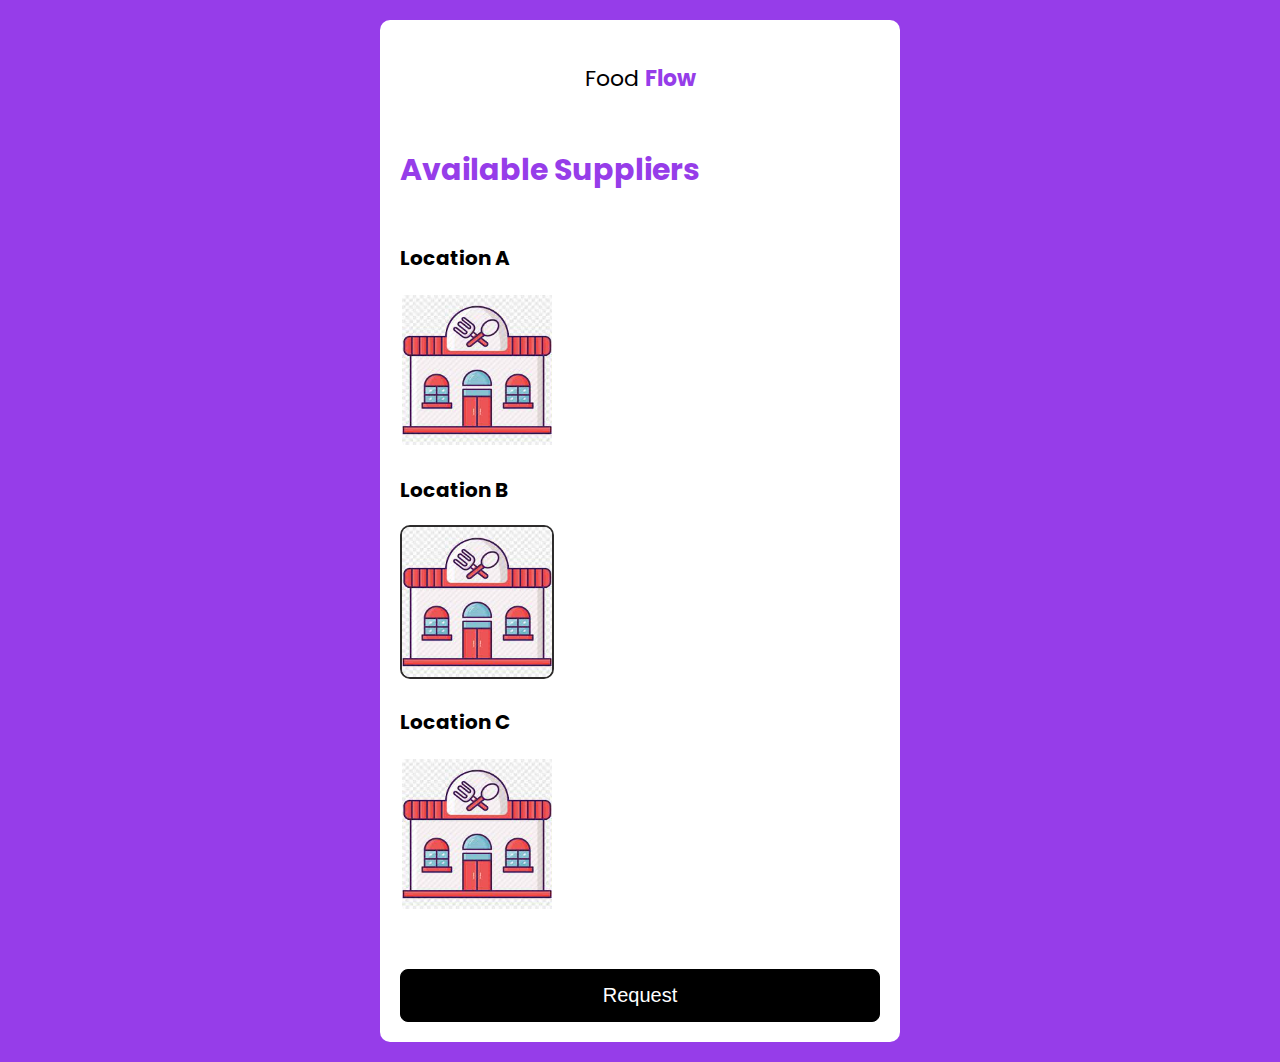
<file: Availablefood.html>
<!DOCTYPE html>
<html lang="en">
<head>
    <meta charset="UTF-8">
    <meta http-equiv="X-UA-Compatible" content="IE=edge">
    <meta name="viewport" content="width=device-width, initial-scale=1.0">
    <title>Food Donate</title>
    <link rel="stylesheet" href="loginstyle.css">
</head>
<body style="    background-color: #963de9;">
    <div class="container">
        <div class="regformf" >
      <form>
        <div class="home-page">
          <p class="logo home-page">Food <b style="color: #963de9; cursor: pointer;">Flow</b></p>
        </div>
        
       
      
      
        <div class="radio">
        
        

        
        </div>
        <br>
        <div class="input">
        <label for="food" style="margin-left: 0px; font-weight: bolder; font-size: 30px; color:#963de9;">Available Suppliers</label>
        <br><br>
        <div class="image-radio-group">
            <p style="font-weight: bold;">Location A</p>
            <input type="radio" id="raw-food" name="image-choice" value="raw-food">
            <label for="raw-food">
              <img src="img/restImage.jpeg" alt="raw-food" style="height: 150px; width: 150px;">
            </label>
            <p style="font-weight: bold;">Location B</p>
            <input type="radio" id="cooked-food" name="image-choice" value="cooked-food"checked>
            <label for="cooked-food">
              <img src="img/restImage.jpeg" alt="cooked-food" style="height: 150px; width: 150px;">
            </label>
            <p style="font-weight: bold;">Location C</p>
            <input type="radio" id="packed-food" name="image-choice" value="packed-food">
            <label for="packed-food">
              <img src="img/restImage.jpeg" alt="packed-food" style="height: 150px; width: 150px;">
              
            </label>
          </div>
          <br>
        </div>

        
        <div class="btn">
          <button type="submit" name="Request"> Request</button>
   
      </div>
         
      <div>
      
            
        
      
       
       
        </div>
        
      </form>
     </div>
   </div>
    <script src="Scripts/homeScripts.js"></script>
    
</body>
</html>
</file>
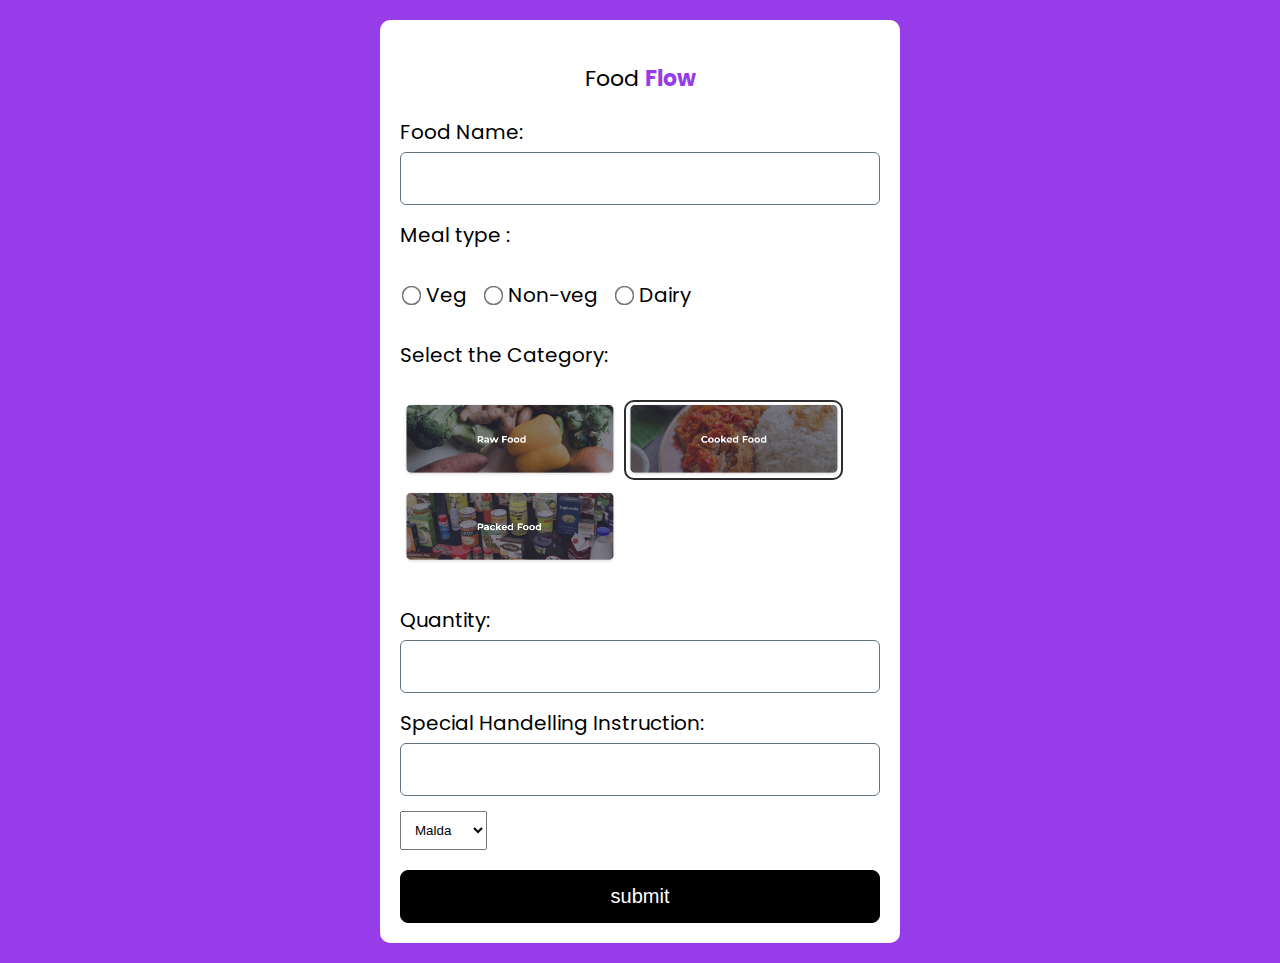
<file: Donate.html>
<!DOCTYPE html>
<html lang="en">
<head>
    <meta charset="UTF-8">
    <meta http-equiv="X-UA-Compatible" content="IE=edge">
    <meta name="viewport" content="width=device-width, initial-scale=1.0">
    <title>Food Donate</title>
    <link rel="stylesheet" href="loginstyle.css">
</head>
<body style="    background-color: #963de9;">
    <div class="container">
        <div class="regformf" >
      <form>
        <div>
          <p class="logo home-page">Food <b style="color: #963de9; cursor: pointer;">Flow</b></p>

        </div>
        
       <div class="input">
        <label for="foodname"> Food Name:</label>
        <input type="text" id="foodname" name="foodname" required/>
        </div>
      
      
        <div class="radio">
        <label for="meal" >Meal type :</label> 
        <br><br>

        <input type="radio" name="meal" id="veg" value="veg" required/>
        <label for="veg" style="padding-right: 10px;">Veg</label>
        <input type="radio" name="meal" id="Non-veg" value="Non-veg">
        <label for="Non-veg" style="padding-right: 10px;">Non-veg</label>
        <input type="radio" name="meal" id="Dairy" value="Dairy" >
        <label for="Non-veg">Dairy</label>
    
        </div>
        <br>
        <div class="input">
        <label for="food">Select the Category:</label>
        <br><br>
        <div class="image-radio-group">
            <input type="radio" id="raw-food" name="image-choice" value="raw-food">
            <label for="raw-food">
              <img src="img/raw-food.png" alt="raw-food" >
            </label>
            <input type="radio" id="cooked-food" name="image-choice" value="cooked-food"checked>
            <label for="cooked-food">
              <img src="img/cooked-food.png" alt="cooked-food" >
            </label>
            <input type="radio" id="packed-food" name="image-choice" value="packed-food">
            <label for="packed-food">
              <img src="img/packed-food.png" alt="packed-food" >
            </label>
          </div>
          <br>
        </div>

        <div class="input">
        <label for="quantity">Quantity:</label>
        <input type="text" id="quantity" name="quantity" required/>
        </div>
        <div class="input">
        <div class="input">
        <label for="instruction">Special Handelling Instruction:</label>
        <input type="text" id="quantity" name="quantity" required/>
        </div>
        <div class="input">
         
      <div>
      
        <select id="district" name="district" style="padding:10px;">
          
          <option value="Malda">Malda</option>
          <option value="kol">Kolkata</option>
          <option value="Hald">Haldia</option>
          <option value="sil">Siliguri</option>
          
          
        </select>     
        
      
       
       
        </div>
        <div class="btn">
            <button type="submit" name="submit"> submit</button>
     
        </div>
      </form>
     </div>
   </div>
    <script src="Scripts/homeScripts.js"></script>
    
</body>
</html>
</file>
<file: loginstyle.css>
@import url('https://fonts.googleapis.com/css?family=Poppins:400,500,600,700&display=swap');


body{
    background-image: url("");

    /* font-family: 'Open Sans', sans-serif; */
    background-color: #963de9;
     /* outline: none; */
  font-family: 'Poppins', sans-serif;


    

}
.logo{
    text-align: center;
    font-size: 22px;
    color:black;
  }


.regform{ 
  

    width:430px;
    background-color:white;
    padding: 20px 20px 20px 20px;


    margin: 20px auto ;
    color:black;
  
    font-size: 20px;
    border-radius: 10px ;
    /* border: 1px solid black; */
    
}
.regformf{
  width:480px;
    background-color:white;

    margin: 20px auto ;
    color:black;
    padding: 20px 20px 20px 20px;
    font-size: 20px;
    border-radius: 10px ;
    /* border: 1px solid black; */

}


 #heading{
    margin-top:0;
    color:black;
    text-align: center;
    font-size: 28px;
    
}

.input input{
    width:100%;
    font-size:20px;
    border:.5px solid #63707E;
    
    border-radius: 6px;
    padding:14px 15px;
    box-sizing:border-box;
    margin:5px 0px 15px;
    color:black;
}

input:focus{
    background-color:white;
}

button{
    background-color:black;
    font-size: 20px;
    color: white;
    margin-top: 20px;
    padding: 14px 16px;
    border-radius: 8px;
    border: .5px solid black;
    width: 100%;
    
}


.radio input{
    transform: scale(1.5);

}
button:hover{
    /* background-color:white; */
    color: #eeeeee;
    transform: scale(.98);

  
}
.regform .signin-up{
    font-size: 20px; 
    text-align: center;
}
.password{
  position: relative;
}
.password input{
  width:100%;
  font-size:20px;
  border:.5px solid #63707E;
  
  border-radius: 6px;
  padding:14px 15px;
  box-sizing:border-box;
  margin:5px 0px 15px;
  color:black;
  
}
.fa-eye-slash{
  position:absolute;
  top:28%;
  right: 4%;
  /* font-size: 48px; */
  cursor: pointer;

}
.bi{
  position:absolute;
  top:28%;
  right: 4%;
  /* font-size: 48px; */
  cursor: pointer;

}
.uil{
  
  top:50%;
 bottom: 4%;
  right: 4%;
  /* font-size: 48px; */
  cursor: pointer; 
  position: absolute;
  /* top: 50%; */
  transform: translateY(-50%);
  color: #595757;
  font-size: 23px;
  transition: all 0.2s ease;
}

.image-radio-group input[type="radio"] {
    display: none;
    /* margin-left: auto;
    margin-right: auto; */
    
  }
  .image-radio-group label {
    display: inline-block;
    cursor: pointer;
  }
  .image-radio-group label img {
    border: 2px solid transparent;
  }
  .image-radio-group input[type="radio"]:checked + label img {
    border-color:rgb(46, 44, 44);
    border-radius: 10px;
    /* background-color:rgb(29, 109, 248); */
  }
  
  .image-radio-group img{
    width: 215px;
    /* height: 120px; */
    align-items:center;
    

    
  }



@media (max-width: 767px) {


    .regform{ 
      
    
        width: 300px;
        background-color:white;

    
        margin: 40px auto ;
        color:black;
        padding: 20px 20px 20px 20px;
        font-size: 15px;
        /* border-radius: 30px ; */
        /* border: 1px solid black; */
        
    }
    .regformf{
      width: 300px;
        background-color:white;

    
        margin: 40px auto ;
        color:black;
        padding: 20px 20px 20px 20px;
        font-size: 15px;
        /* border-radius: 30px ; */
        /* border: 1px solid black; */
        

    }
    .logo{
        text-align: center;
        font-size: 18px;
        color:black;
      }
      #heading{
        margin-top:0;
        color:black;
        text-align: center;
        font-size: 22px;
        
    }
    
    button{
      font-size: 16px;
    }
    .input input{
        font-size: 16px;
    }
    .radio input{
        transform: scale(1.1);
    }
    .image-radio-group img{
        width: 300px;
      }
}


.error {
  display: flex;
  align-items: center;
  margin-top: 6px;
  font-size: 14px;
  font-weight: 400;
  color: #d93025;
  
}
</file>
